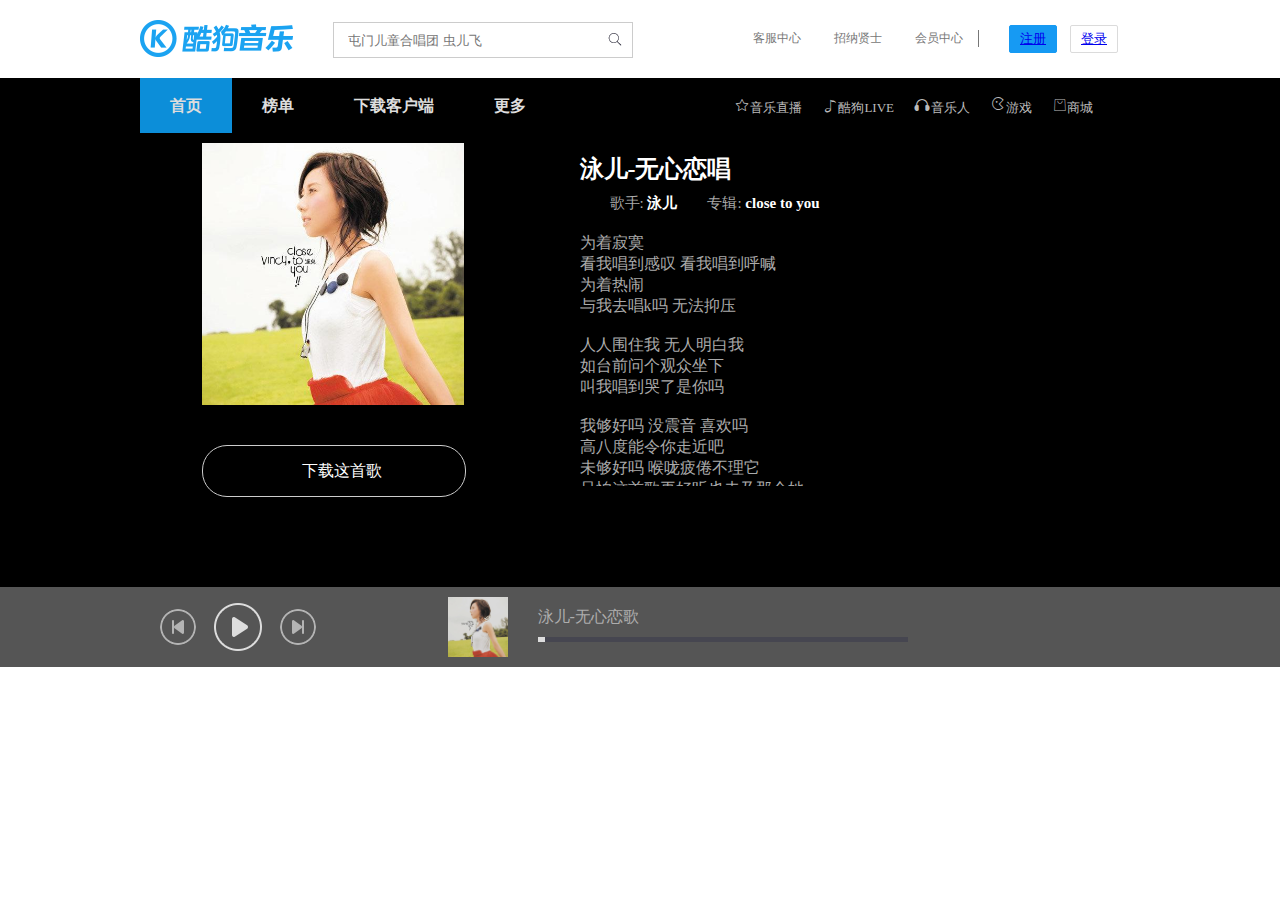
<file: kugou/xiangqing.html>
<!DOCTYPE html>
<html lang="en">
	<head>
		<meta charset="utf-8">
		<title></title>
		<meta name="keywords" content />
		<link rel="shortcut icon" href="favicon.ico" />
		<link rel="stylesheet" href="css/min.css">
		<link rel="stylesheet" type="text/css" href="css/xiangqing.css"/>
		<script src="jquery/jquery-1.7.2.js"></script>
		<script src="jquery/index.js"></script>
	</head> 
	<body>
	<div id="wrap">
		<header>
	<!-- logo 登录 -->
		<div id="inner">
			<div class="logo"><a href=""><img src="images/logo.png" alt=""></a></div>

			<div class="input">
				<input type="text" placeholder="屯门儿童合唱团 虫儿飞">
				<a href="#"><img src="images/sousuo.png" alt=""></a>
			</div>

		<!-- 右边登录栏 -->
			<div id="navright">
				<div class="server">
					<span><a href="#">客服中心</a></span>
					<span><a href="#">招纳贤士</a></span>
					<span><a href="#">会员中心</a></span>
				</div>
					
				<div class="sign">
					<button class="one"><a href="zhuce.html">注册</a></button>
					<button class="two"><a href="login.html">登录</a></button>
				</div>
			</div>
		</div>
		<!-- 开始轮播图 -->
		<nav id="lunbotu">
		<!-- 导航栏 -->
			<div class="navi">
			<!-- 左边部分 -->
				<ul class="left">
					<li><a href="#">首页</a></li>
					<li><a href="#">榜单</a></li>
					<li><a href="#">下载客户端</a></li>
					<li class="show"><a href="#">更多</a></li>			
					<div class="shade">
						<a href="">电台</a>
						<a href="">MV</a>
						<a href="">歌单</a>
						<a href="">歌手</a>
					</div>
				</ul>
			<!-- 右边部分 -->
				<ul class="right">
					<li><a href="#"><i>a</i>音乐直播</a></li>
					<li><a href="#"><i>b</i>酷狗LIVE</a></li>
					<li><a href="#"><i>c</i>音乐人</a></li>
					<li><a href="#"><i>d</i>游戏</a></li>
					<li><a href="#"><i>e</i>商城</a></li>
				</ul>
			</div>
		</nav>
		</header>

		<div id="content">

				<div class="playscreen">
					<div class="playleft">
						<div class="player"></div>
						<div class="download">下载这首歌</div>	
					</div>
					<div class="songcontent">
						<h2 style="color:white;">泳儿-无心恋唱</h2>
						<div class="clear">
						<p class="float">歌手:&nbsp<a href="">泳儿</a></p><p class="float">专辑:&nbsp<a href="">close to you</a></p>
						</div>
						<div class="songtext" id="songText">
						<p>为着寂寞</p>
						<p>看我唱到感叹 看我唱到呼喊</p>
						<p>为着热闹</p>
						<p>与我去唱k吗 无法抑压</p>
						<br />
						<p>人人围住我 无人明白我</p>
						<p>如台前问个观众坐下</p>
						<p>叫我唱到哭了是你吗</p>
						<p></p>
						<br />
						<p>我够好吗 没震音 喜欢吗</p>
						<p>高八度能令你走近吧</p>
						<p>未够好吗 喉咙疲倦不理它</p>
						<p>只怕这首歌再好听也未及那个她</p>
						<br />
						<p>不怕 没结果都不怕</p>
						<p>低八度能令我动人吗</p>
						<p>未够好吗 还是全部不够她</p>
						<p>天都知认输很可怕</p>
						<p>为了爱恋统统不怕</p>
						<br /><p></p>
						<p>尽力练习</p>
						<p>叫你看到挣扎</p>
						<p>对我也会称赞</p>
						<p>尽力漂亮</p>
						<p>叫你察觉到吗 就算一刹</p>
						<p>人人围住我 无人明白我</p>
						<p>如台前没法干脆退下</p>
						<p>叫我唱到哭仍是你吗</p>
						<p></p>
						<p>我够好吗 没震音喜欢吗</p>
						<p>高八度能令你走近吧</p>
						<p>未够好吗 喉咙疲倦不理它</p>
						<p>只怕这首歌再好听也未及那个她</p>
						<p>不怕 没结果都不怕</p>
						<p>低八度能令我动人吗</p>
						<p>未够好吗 还是全部不够她</p>
						<p>天都知认输很可怕</p>
						<p>为了爱恋统统不怕</p>
						<p></p><p></p>
						<p>几多花心听到我</p>
						<p>我够好吗 没震音喜欢吗</p>
						<p>高八度能令你走近吧</p>
						<p>未够好吗 喉咙疲倦不理它</p>
						<p>只怕这首歌再好听也未令你想喊</p>
						<p>不信没法子感动吗</p>
						<p>将信念和大爱做主打</p>
						<p>未够好吗 还是全部不够她</p>
						<p>天都知什么都不怕</p>
						<p>没有爱恋先知可怕</p>
						</div>
					</div>
					
				</div>
				<div class="control">
					<div class="inner">
					<div class="left play_wrap">
						<a id="btn_one" href=""></a>
						<a id="btn_two" href=""></a>
						<a id="btn_three" href=""></a>
						<a id="btn_four" href="" ></a>
					</div>
					<div class="middle"><img src="images/singer.jpg" alt=""></div>
					<div class="next">
						<div class="top">泳儿-无心恋歌</div>
						<div class="bottom" id="line">
							<div id="playtool"></div>
						</div>
					</div>
					<div class="right">
						<a href=""></a>
						<a href=""></a>
						<a href=""></a>
						<a href=""></a>
					</div>
					</div>
				</div>
		</div>
	</div>
	<audio id="music" src="images/泳儿 - 无心恋唱.mp3" type="audio/mp3" preload="metadata"></audio>
	
	<script src="jquery/xiangqing1.js"></script>
	<script src="jquery/xiangqing.js"></script>
	</body>
</html>
</file>
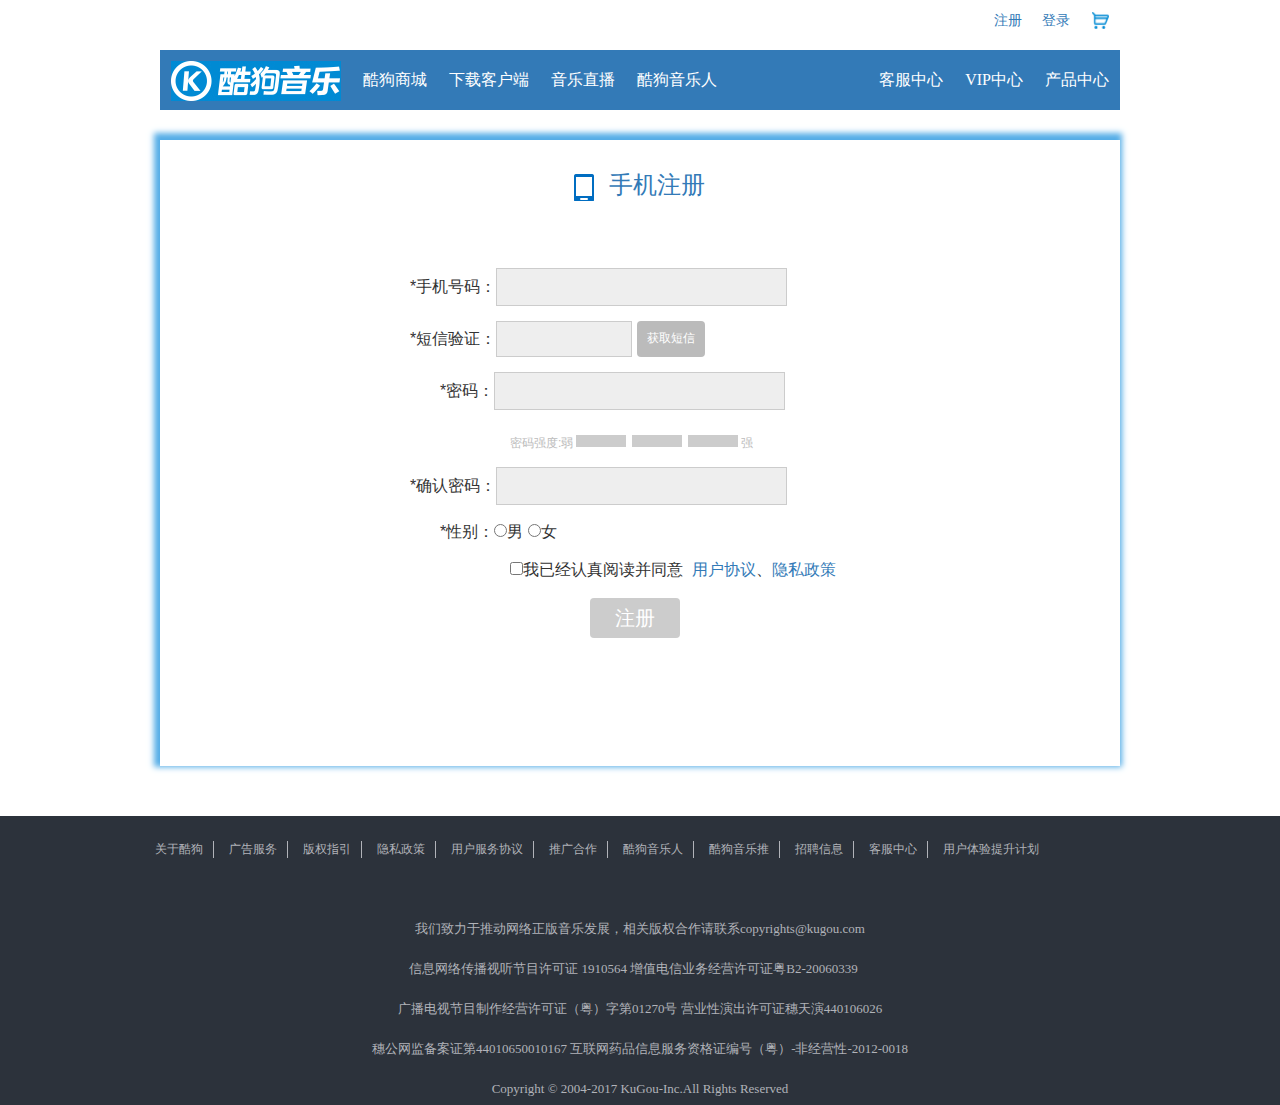
<file: kugou/zhuce.html>
<!DOCTYPE html>
<html lang="en">
<head>
	<meta charset="UTF-8">
	<title>Document</title>
	<link rel="stylesheet" href="./css/zhuce.css">
	<link rel="stylesheet" href="./css/bootstrap.css">
	<script src="jquery/jquery-1.7.2.js"></script>	
</head>
<body>
	<div>
		<header>
			<div class="top">
				<a href=""><img src="images/gouwuche.png" alt=""></a>
				<a href="">登录</a>
				<a href="">注册</a>
			</div>
			<nav class="navi">
				<div class="left">
					<a href=""><img src="images/headerlogo.jpg" alt=""></a>
					<ul>
						<li><a href="">酷狗商城</a></li>
						<li><a href="">下载客户端</a></li>
						<li><a href="">音乐直播</a></li>
						<li><a href="">酷狗音乐人</a></li>
					</ul>
				</div>

				<div class="right">
					<div><a href="">产品中心</a></div>
					<div><a href="">VIP中心</a></div>
					<div><a href="">客服中心</a></div>
				</div>
			</nav>
		</header>
		<section>
				<div class="first">
					<div><a href=""><img src="images/cellphone.png" alt="">手机注册</a></div>
				</div>
				<div class="second">
					<div class="cellphone">
						<span>*手机号码：</span><input id="cell" type="text" name="username"><span id="testone"></span>
					</div>
					<div class="test">
						<span>*短信验证：</span><input type="text"><button id="getMessage">获取短信</button>
					</div>
					<div class="password">
						<span>*密码：</span><input id="pass" type="password" mothed="post"><span id="testtwo"></span>
					</div>
					<div class="strength">
						<span>密码强度:弱</span>
						<div value="1"></div>
						<div value="2"></div>
						<div value="3"></div>
						<span>强</span>
					</div>
					<div class="sure">
						<span>*确认密码：</span><input id="surepass" type="password"><span id="testthree"></span>
					</div> 
					<div class="sex">
						<span>*性别：</span><input type="radio" name="sex" value="男">男 <input type="radio" name="sex" value="女">女
					</div>

					<div class="remember" id="rem">
						<input type="checkbox" id="agree">我已经认真阅读并同意&nbsp <a href="">用户协议</a>、<a href="">隐私政策</a>
					</div>
					
					<div class="sign">
						<button id="register" disabled="disabled">注册</button>
					</div>
				</div>
			
		</section>
			<footer>
		<div id="wrap">
		<div id="one">
			<ul>
				<li><a href="">关于酷狗</a></li>
				<li><a href="">广告服务</a></li>
				<li><a href="">版权指引</a></li>
				<li><a href="">隐私政策</a></li>
				<li><a href="">用户服务协议</a></li>
				<li><a href="">推广合作</a></li>
				<li><a href="">酷狗音乐人</a></li>
				<li><a href="">酷狗音乐推</a></li>
				<li><a href="">招聘信息</a></li>
				<li><a href="">客服中心</a></li>
				<li><a href="">用户体验提升计划</a></li>
			</ul>
		</div>
		<div id="two">
			<p>我们致力于推动网络正版音乐发展，相关版权合作请联系copyrights@kugou.com</p>
			<p>信息网络传播视听节目许可证 1910564 增值电信业务经营许可证粤B2-20060339 &nbsp&nbsp&nbsp</p>
			<p>广播电视节目制作经营许可证（粤）字第01270号    营业性演出许可证穗天演440106026</p>
			<p>穗公网监备案证第44010650010167    互联网药品信息服务资格证编号（粤）-非经营性-2012-0018</p>
			<p>Copyright  ©  2004-2017 KuGou-Inc.All Rights Reserved
            </p>
		</div>
		</div>
	</footer>
	</div>

	<script src="jquery/zhuce.js"></script>
	
</body>
</html>
</file>
<file: kugou/css/min.css>
@font-face {
  font-family: 'tttttt';
  src: url('../fonts/icomoon.eot') format('embedded-opentype'),
  url('../fonts/icomoon.svg') format('svg'),
  url('../fonts/icomoon.ttf') format('truetype'),
  url('../fonts/icomoon.woff') format('woff');
}

i{
  font-family: tttttt;
  font-style: normal;
  color:#bbb;
  font-size:16px;
  font-weight:400;
}
</file>
<file: kugou/css/xiangqing.css>
*{
	margin:0;
	padding:0;
}

#wrap {
	width:100%;
	background:#fff;
	}

section{
	width:1000px;
	margin:0 auto;
}

#content #top .left{
	width:650px;
	height:390px;
	float:left;
}

#content #top .right{
	width:320px;
	height:385px;
	float:right;
	
}

#content #middle .left{
	width:650px;
	height:375px;
	float:left;	
}

#content #middle .right{
	width:320px;
	height:362px;
	float:right;
}

#content #next .left{
	width:650px;
	height:370px;
	float:left;
}

#content #next .right{
	width:320px;
	height:380px;
	float:right;
	}


/*布局完成*/
/*头部部分*/
#wrap #inner{
	width:1000px;
	height:78px;
	margin:0 auto;
	font-size:12px;
	position:relative;
	color:#777;
	overflow:hidden;
}

/*logo*/
#inner .logo a img{
	width:153px;
	height:37px;
	margin-top:20px;
}

/*input框部分*/
#inner .input{
	width:298px;
	height:34px;
	line-height:34px;
	border:1px solid rgb(204,204,204);
	position:relative;
	top:22px;
	margin-left:40px;
	}

#inner .input input{
	border:none;
	width:249px;
	height:24px;
	padding:5px 0;
	float:left;
	margin-left:14px;
	outline:none;
}

#inner .input a img{
	position:absolute;
	width:16px;
	height:16px;
	margin:9px;
	top:0;
	right:0;
	}

#inner .logo, .input, .server, .sign{
	float:left;
	}

/*头部的服务部分*/
#inner #navright{
	position:absolute;
	right:0;
	top:30px;
	width:402px;
	height:15px;
}


#inner #navright .server {
	padding-right:11px
	height:19px;
	border-right:1px solid #777;
}

#inner #navright .server span{
	padding:0 15px;
	}

#inner #navright .server span a{
	text-decoration:none;
	color:#777;
}

#inner #navright .server span a:hover{
	color:rgb(0,154,243);
}


/*登录注册*/
#inner #navright .sign{
	padding-left:30px;
	}

#inner #navright .sign button{
	width:48px;
	height:28px;	
	border-radius:2px;
	margin-top:-5px;
}

#inner #navright .sign .one{
	background-color:rgb(22,154,243);
	border:1px solid rgb(22,154,243);
	color:#fff;
}

#inner #navright .sign .one:hover{
	background:#158fe1;
}

#inner #navright .sign .two{
	background-color:#fff;
	border:1px solid #dbdbdb;
	margin-left:10px;
	color:#777;
	}

#inner #navright .sign .two:hover{
	border-color:#158fe1;
	color:#158fe1;
}


/*轮播图上导航条*/
#lunbotu{
	background:#000;
	width:100%;
	position:relative;
}

#lunbotu .navi{
	width:1000px;
	height:55px;
	background:#000;
	line-height:55px;
	margin:0 auto;
}

#lunbotu .navi .left{
	position:relative;
}

#lunbotu .navi .left li{
	float:left;	
	font-size:16px;
	font-weight:600;
	padding:0 30px;
	list-style:none;
}

#lunbotu .navi .left li:nth-child(1){
	background:#0c8ed9;
}

#lunbotu .navi .left li a{
	text-decoration:none;
	color:#ddd;
}

#lunbotu .navi .left .show>a{
	display:block;
	width:53px;
	height:55px;;
}

#lunbotu .navi .left .show:hover + .shade{
	display:block;
}

#lunbotu .navi .left .shade{
	display:none;
	background:#000;
	position:relative;
	width:113px;
	text-align:center;
	top:50px;
	left:50px;
}

#lunbotu .navi .left .shade:hover{
	display:block;
}

#lunbotu .navi .left .shade:hover .show{
	background:#0c8ed9;
}

#lunbotu .navi .left .shade a{
	text-decoration:none;
	color:#fff;
	float:left;
	width:100%;
	line-height:25px;
	text-align:center;
}

#lunbotu .navi .left .shade{
	width:113px;
	height:146px;
	position:absolute;
	top:55px;
	left:327px;
	background:#555;
	z-index:99;
}

#lunbotu .navi .left .shade>a{
	width:113px;
	height:36px;
	line-height:36px;
	color:#ddd;
	display:block;
	text-decoration:none;
	font-family:微软雅黑;
	}

#lunbotu .navi .left .shade>a:hover a{
	background:#777;
	border-top:1px solid #999;
	color:#fff;
}

#lunbotu .navi .right {
	float:right;
	margin-right:47px;
}

#lunbotu .navi .right >li>a:hover{
	color:#0c8ed9;
}

#lunbotu .navi .right li{
	float:left;	
	list-style:none;
	font-size:13px;
	padding-left:20px;
	font-weight:400;
}

#lunbotu .navi .right li a{
	text-decoration:none;
	color:#bbb;
}

#content{
	width:100%;
	height:534px;
	background:#000;
	position:relative;
	}


#content .playscreen{
	width:877px;
	height:490px;
	background:#000;
	margin:0 auto;
	padding-top:10px;
}

#content .control{
	width:100%;
	height:80px;
	background:#555;
	position:absolute;
	left:0;
	bottom:0;
	z-index:999;	
}

#content .playleft {
	width:262px;
	height:352px;
	float:left;
}

#content .playleft>.player{
	width:262px;
	height:262px;
	background:url('../images/singer.jpg') no-repeat 0 0 ;
	background-size:contain;
	margin-bottom:25px;
	}

#content .playleft>.download{
	width:246px;
	height:50px;
	border-radius:25px;
	padding-left:16px;
	margin-top:40px;
	background:#000;
	border:1px solid #ccc;
	line-height:50px;
	text-align:center;
	color:#fff;
	font-size:16px;
	font-family:微软雅黑;
}

#content .playleft>.download:hover{
	border:1px solid #fff;
}

#content .songcontent{
	width:460px;
	height:500px;
	margin-left:116px;
	background:#000;
	float:left;
	padding-top:10px;
	color:#aaa;
	font-family:微软雅黑;
	position:relative;
	}

#content .songcontent >h2{
	margin-bottom:9px;
}

#content .songcontent .clear .float{
	font-size:15px;
	float:left;
	margin-left:30px;
}

#content .songcontent .clear .float>a{
	text-decoration:none;
	color:#fff;
	font-weight:600;
	}

#content .songcontent .clear{
	overflow:hidden;
}

#content .songcontent>.songtext{
	width:460px;
	height:253px;
	overflow:hidden;
	position:absolute;
	top:90px;
	left:0;
}

#content .control .inner{
	width:960px;
	height:80px;
	margin:0 auto;
	background:#555;
	opacity:.8;
}

#content .control .inner .left{
	width:200px;
	height:80px;
	position:relative;
	}


#content .control .inner .left #btn_one{
	display:block;
	float:left;
	width:36px;
	height:36px;
	margin-top:22px;
	border-radius:18px;
	background:url('../images/btn.png') no-repeat 0 -143px;
}

#content .control .inner .left #btn_one:hover{
	background:url('../images/btn.png') no-repeat -36px -143px;
}

#content .control .inner .left #btn_two{
	display:none;
	float:left;
	width:60px;
	height:60px;
	border-radius:30px;
	position:absolute;
	left:48px;
	top:10px;
	background:url('../images/btn.png') no-repeat 0px -60px;
}

#content .control .inner .left #btn_two:hover{
	background:url('../images/btn.png') no-repeat -60px -60px;
}

#content .control .inner .left #btn_three{
	display:block;
	float:left;
	width:36px;
	height:36px;
	margin-top:22px;
	border-radius:18px;
	position:absolute;
	left:120px;
	background:url('../images/btn.png') no-repeat -144px -143px;
}

#content .control .inner .left #btn_three:hover{
	background:url('../images/btn.png') no-repeat  -180px -143px;
}

#content .control .inner .left #btn_four{
	width: 60px; 
	height: 60px; 
	background: url(../images/btn.png) no-repeat; 
	position: absolute; 
	top: 10px; left: 48px; 
	display:block;
	}

#content .control .inner .left #btn_four:hover{

background-position: -60px 0px;

}

#content .control .middle>img{
	width:60px;
	display:block;
	float:left;
	position:absolute;
	top:10px;
	left:35%;
	}

#content .control .next .top{
	position:absolute;
	left:42%;
	top:20px;
	color:#c4c3c3;
}

#content .control .next .bottom{ 
	width: 370px; 
	height: 5px; 
	background-color:#434350; 
	float: left; 
	position:absolute;
	left:42%;
	top:50px;
	cursor: pointer;
}
#content .control .next .bottom >div{ 
	width: 2%; 
	height: 5px; 
	position: absolute; 
	left: 0; 
	top: 0; 
	background-color: #FFFFFF;
}
</file>
<file: kugou/css/zhuce.css>
*{
	margin:0;
	padding:0;
}

body{
	width:100%;
}

header {
	margin:0 auto;
}

header .top{
	width:960px;
	height:40px;
	line-height:40px;
	margin:0 auto;
}

header .top a{
	display:block;
	float:right;
	font-size:14px;
	padding: 0 10px;
	text-decoration:none;
	}

header .top >a >img{
	display:block;
	width:20px;
	margin-top:10px;
}

header .navi{
	width:960px;
	height:60px;
	line-height:60px;
	background:#337ab7;
	margin:0 auto;
}

header .navi .left>a>img{
	width:170px;
	height:40px;
}

header .navi .left ul{
	list-style:none;
}

header .navi .left a{
	text-decoration:none;
	display:block;
	padding:0 11px;
	float:left;
	color:white;
	font-size:16px;
	font-family:微软雅黑;
	}

header .navi .right div a{
	display:block;
	float:right;
	text-decoration:none;
	color:white;
	font-size:16px;
	font-family:微软雅黑;
	padding:0 11px;
} 

section{
	width:960px;
	height:626px;
	box-shadow:-2px -3px 6px 4px #54ade7;
	border-bottom:2px;
	margin:0 auto;
	border-bottom:2px;
	margin-top:40px;
	margin-bottom:50px;
	}

section .first{
	font-size:24px;
	width:958px;
	height:27px;
	border:6px 1px 0 1px solid #54ade7;
	margin-top:-10px;
	padding:28px 0 50px 0;
	text-align:center;
}

section .first>div>a{
	text-decoration:none;
	color:#337ab7;
	font-family:微软雅黑;
}

section .first>div>a>img{
	margin-right:15px;
	}

section .second{
	width:958px;
	padding:50px;
	font-size:16px;
}

section .second .cellphone{
	padding-bottom:15px;
	margin-left:200px;
}

section .second .cellphone input{
	width:291px;
	height:38px;
	padding:7px;
	border:1px solid #ccc;
	background:#eee;
}

section .second .cellphone input:hover{
	background:#ccddee;
	opacity:.6;
	border-color:#00f;
	}

section .second>.test{
	padding-bottom:15px;
	margin-left:200px;
	}

section .second>.test input{
	width:136px;
	height:36px;
	padding:7px;
	border:1px solid #ccc;
	background:#eee;
	}

section .second .test input:hover{
	background:#ccddee;
	opacity:.6;
	border-color:#00f;
	}

section .second>.test>button{
	width:68px;
	height:36px;
	padding:0 10px;
	margin:0 1px 0 1px;
	border:none;
	color:white;
	font-size:12px;
	background:#bbb;
	border-radius:4px;
	vertical-align:top;
	margin-left:5px;
}

section .second>.strength{
	margin-top:10px;
	overflow:hidden;
	padding-bottom:15px;
	margin-left:300px;
	}

section .second>.strength>div{
	width:50px;
	height:12px;
	background:#ccc;
	margin:0 3px;
	float:left;
}

section .second>.strength>span{
	display:block;
	float:left;
	font-size:12px;
	color:#bbb;
	}

section .second>.password{
	padding-bottom:15px;
	margin-left:230px;
}

section .second>.password>input{
	width:291px;
	height:38px;
	padding:7px;
	border:1px solid #ccc;
	background:#eee;
	}

section .second .password>input:hover{
	background:#ccddee;
	opacity:.6;
	border-color:#00f;
	}

section .second>.sure{
	padding-bottom:15px;
	margin-left:200px;
}

section .second>.sure>input{
	width:291px;
	height:38px;
	padding:7px;
	border:1px solid #ccc;
	background:#eee;
}

section .second .sure input:hover{
	background:#ccddee;
	opacity:.6;
	border-color:#00f;
	}

section .second>.sex{
	height:38px;
	padding-bottom:15px;
	margin-left:230px;
	}

section .second>.remember{
	height:25px;
	padding-bottom:15px;
	margin-left:300px;
}

section .second>.sign{
	padding-top:15px;
	}

section .second>.sign>button{
	display:block;
	height:40px;
	font-size:20px;
	line-height:40px;
	margin:0 1px;
	padding:0 25px;
	background:#ccc;
	color:#fff;
	font-family:微软雅黑;
	border:none;
	border-radius:4px;
	margin-left:380px;
}

section .second>.sign>button:hover{
	background:#2085e5;
}


footer {
	width:100%;
	height:289px;
	background:rgb(44,50,59);
	margin:0 auto;
}
footer >#wrap{
	width:1000px;
	margin:0 auto;
	background:rgb(44,50,59);
}

footer >#wrap>#one{
	padding:15px 0;
	}

footer >#wrap>#one>ul{
	list-style:none;
	width:1000px;
	height:18px;
	font-size:12px;
	font-family:微软雅黑;
	}

footer >#wrap>#one>ul>li{
	float:left;
	height:18px;
	margin-left:5px;
	padding:10px 0;
}

footer >#wrap>#one>ul>li>a{
	text-decoration:none;
	border-right:1px solid #b1b3b9;
	padding:0 10px;
	display:block;
	color:#b1b3b9;
	}

footer >#wrap>#one>ul>li>a:hover{
	color:#009af3;
	}

footer >#wrap>#one>ul>li:last-child>a{
	border-right:none;
	}

footer >#wrap>#two{
	width:1000px;
	height:150px;
	margin-top:40px;
	color:#b1b3b9;
	font-family:微软雅黑;
	font-size:13px;
	text-align:center;
}

footer >#wrap>#two{
	height:30px;
	line-height:30px;
	}
</file>
